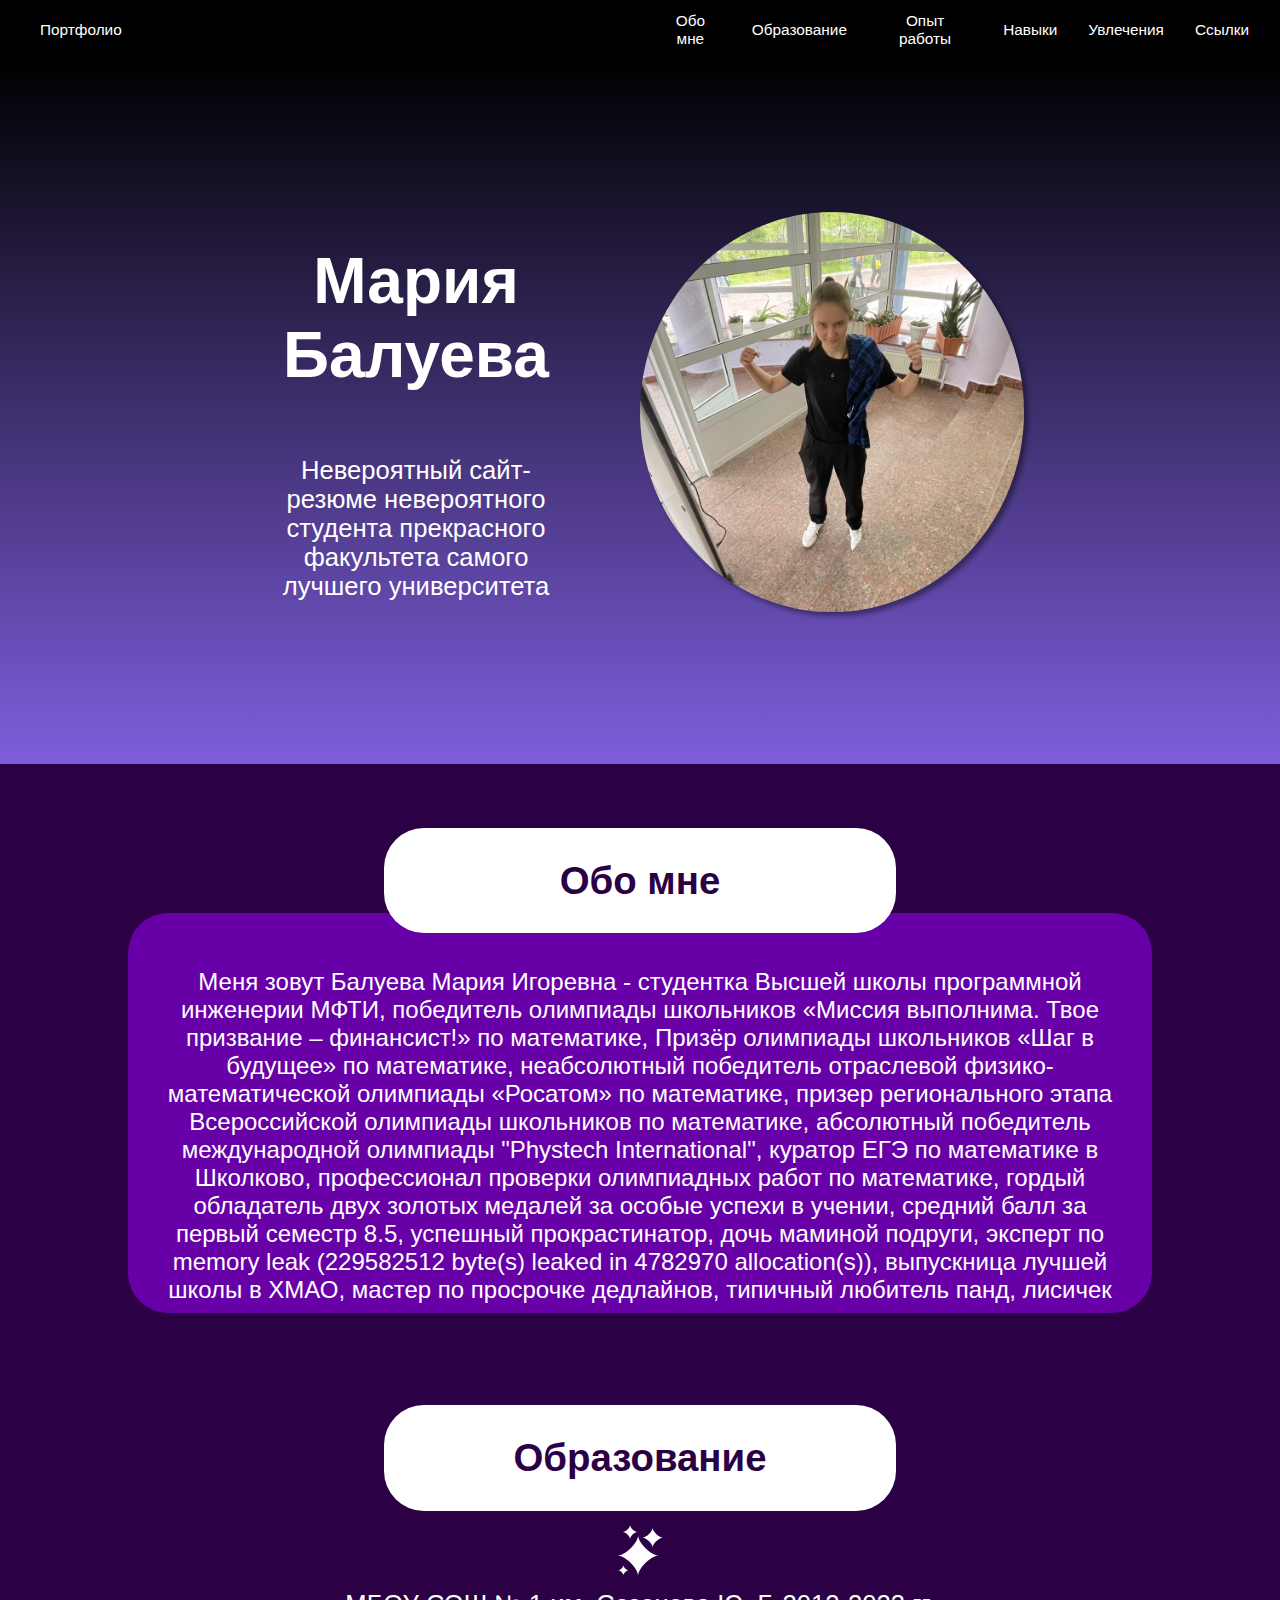
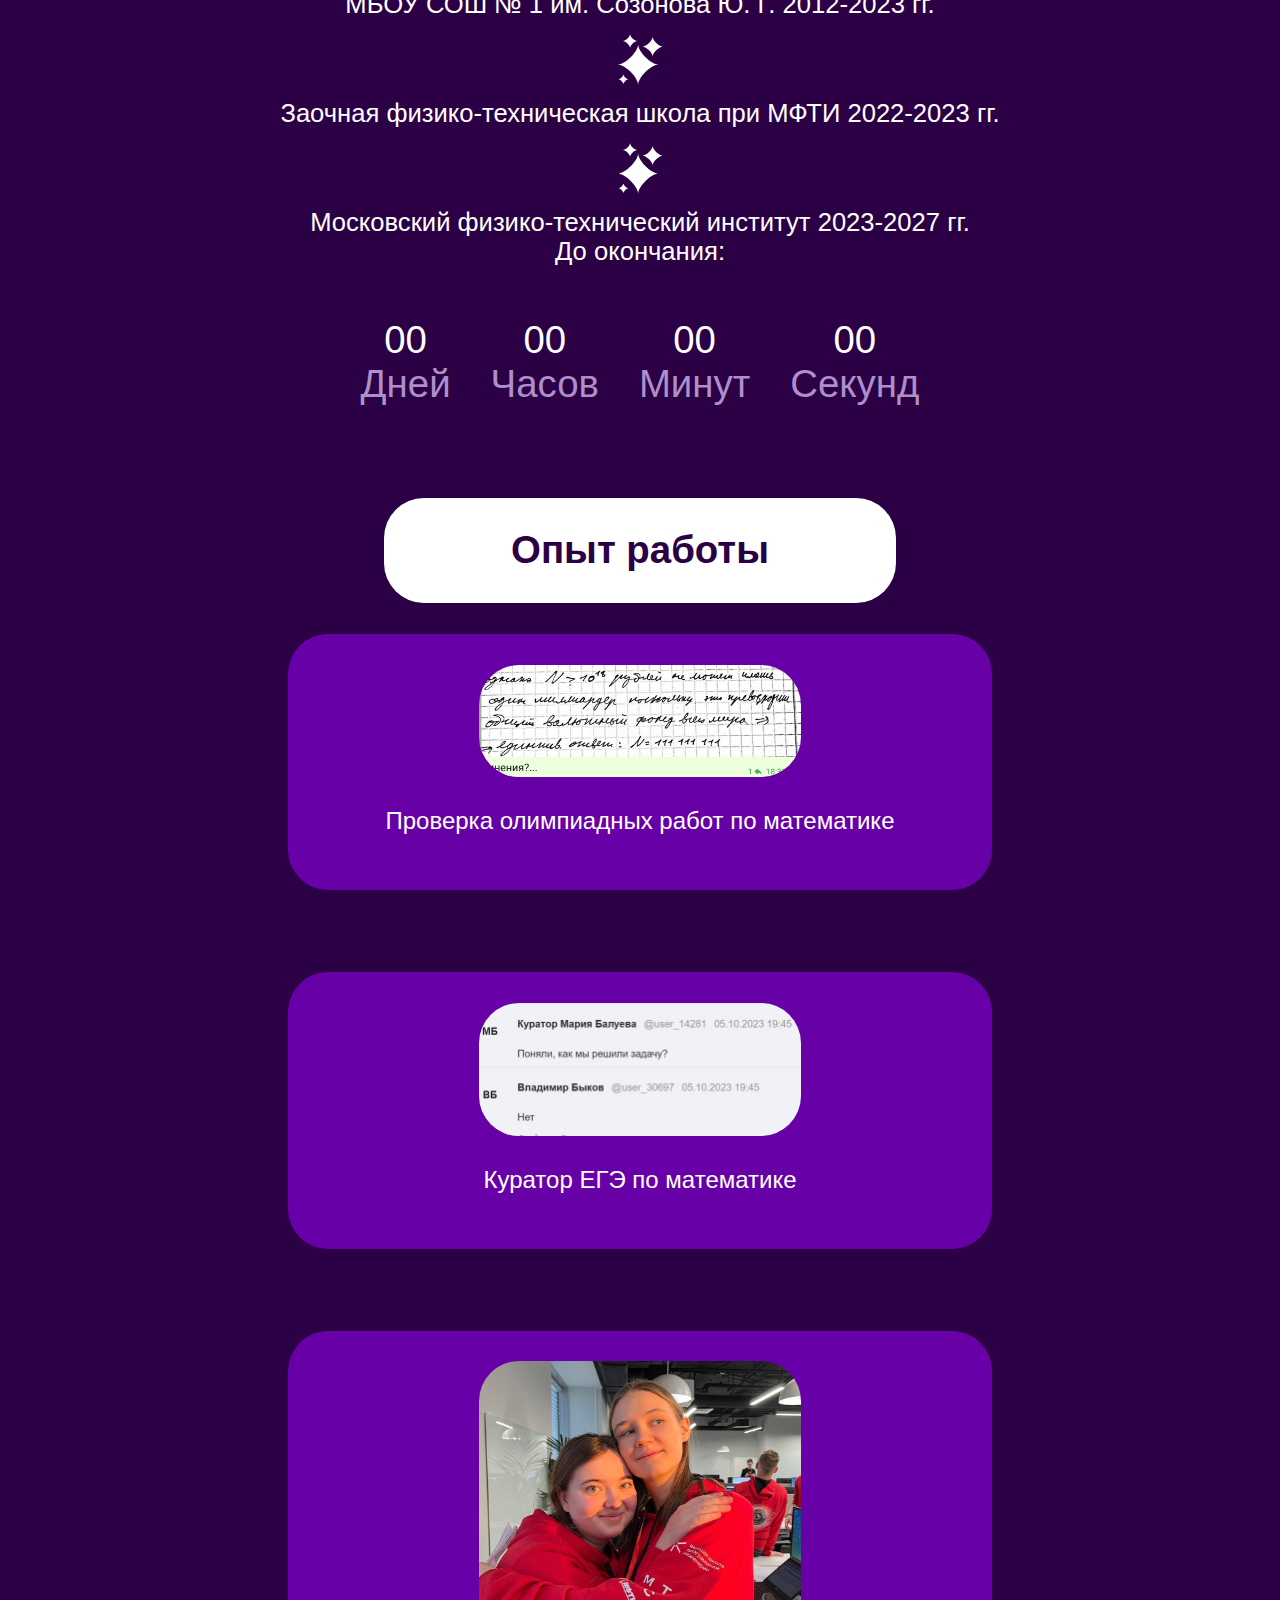
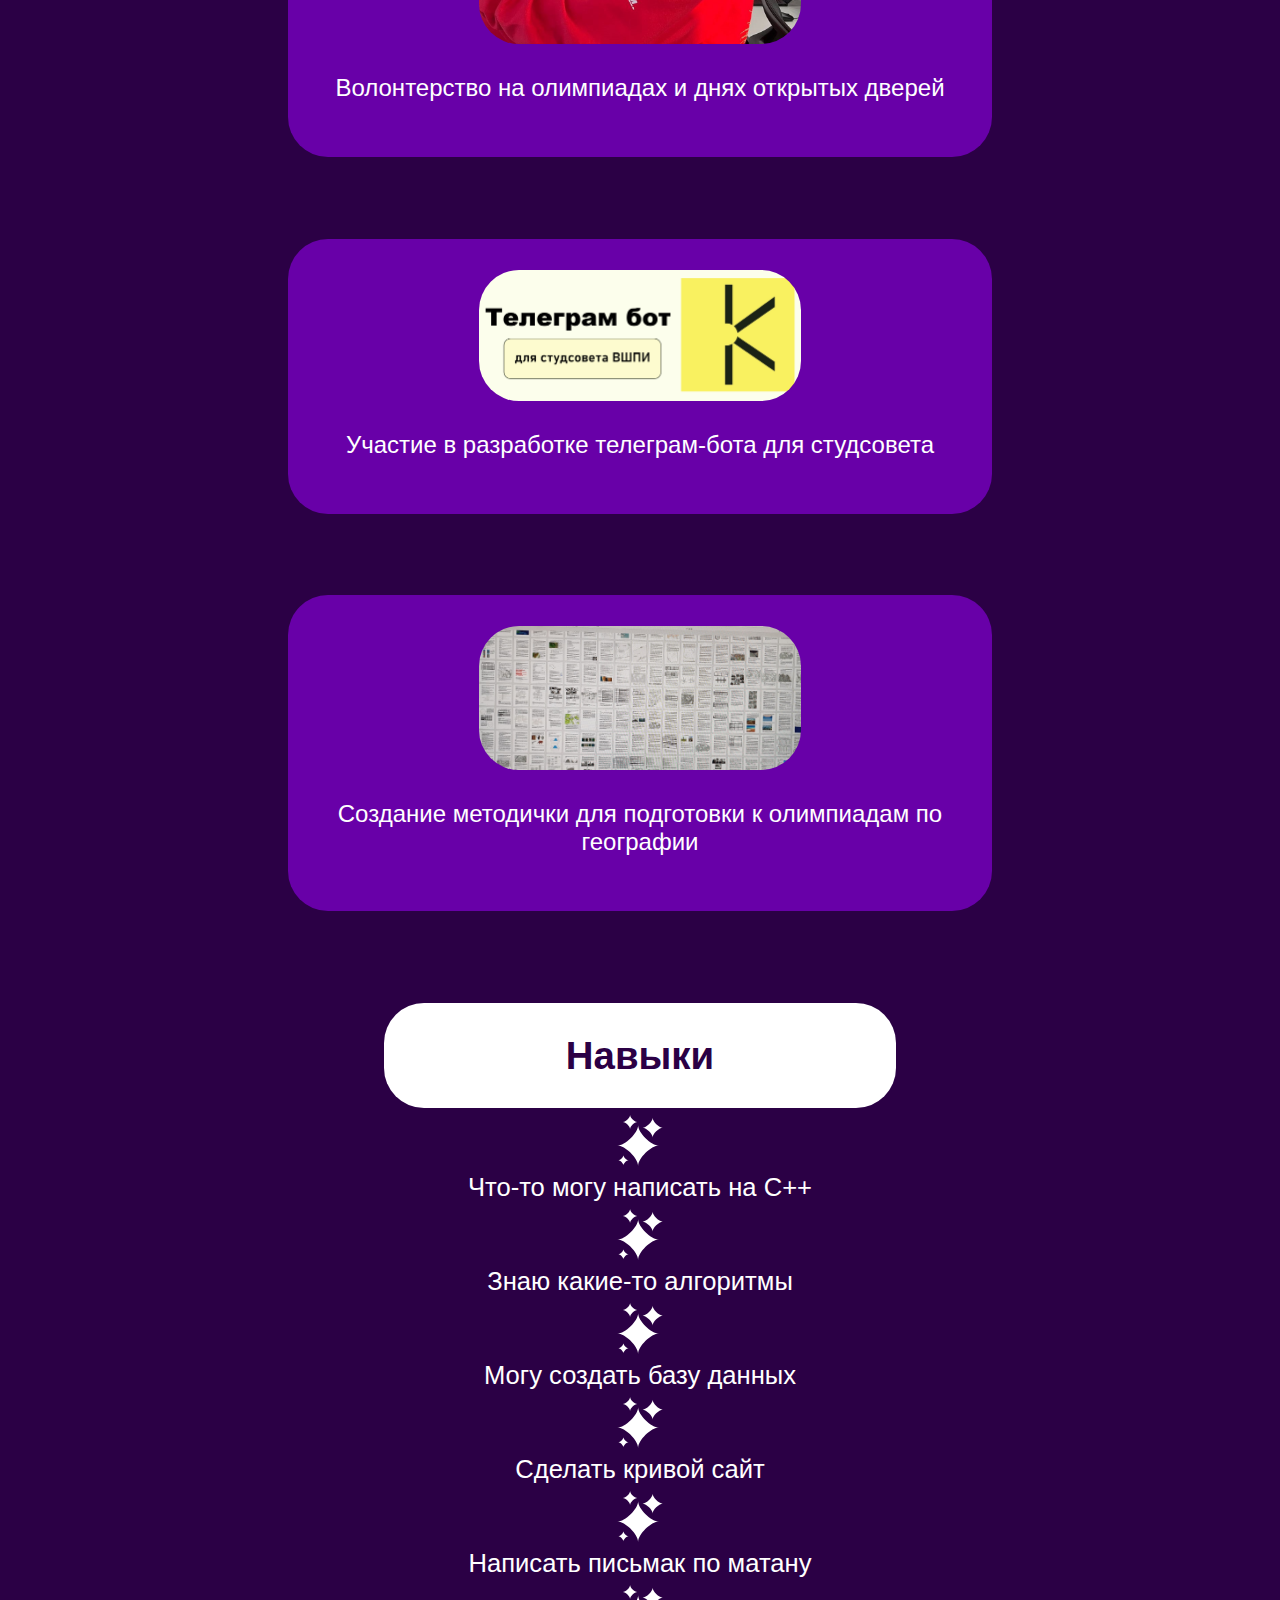
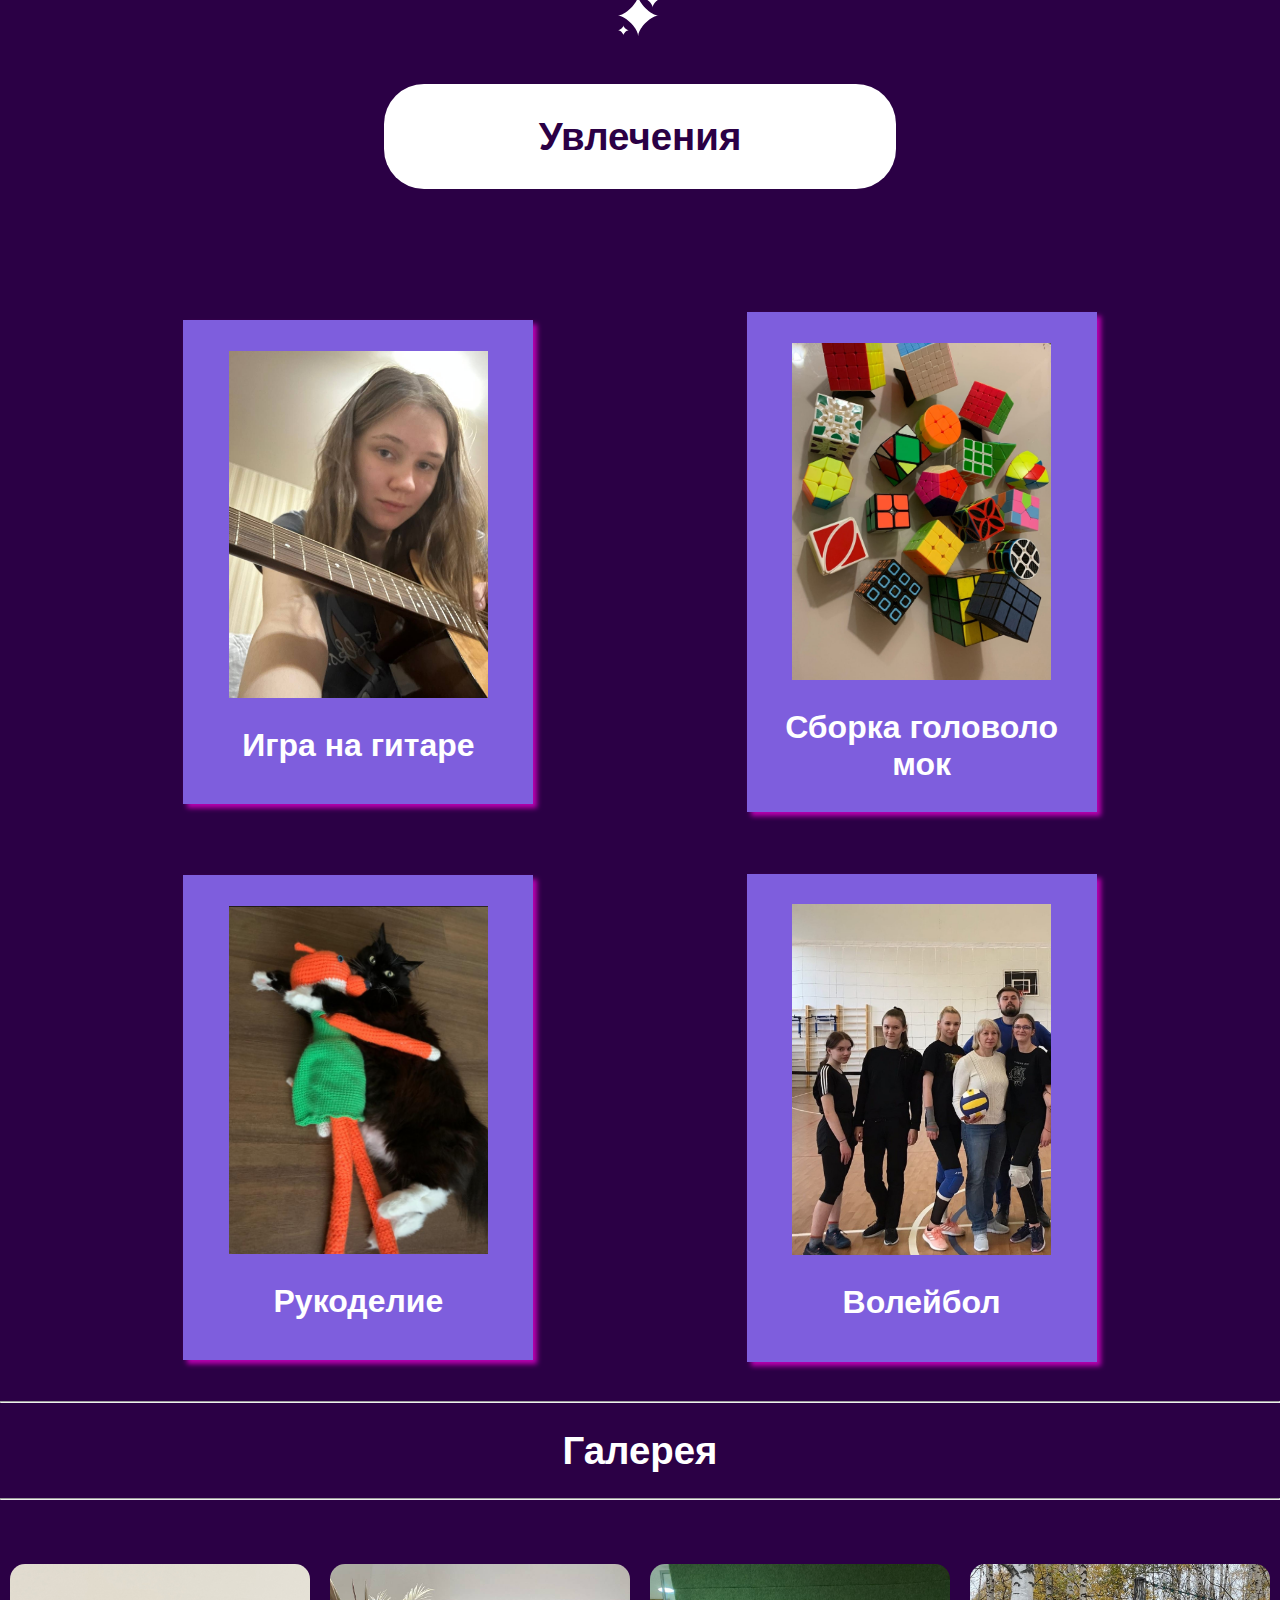
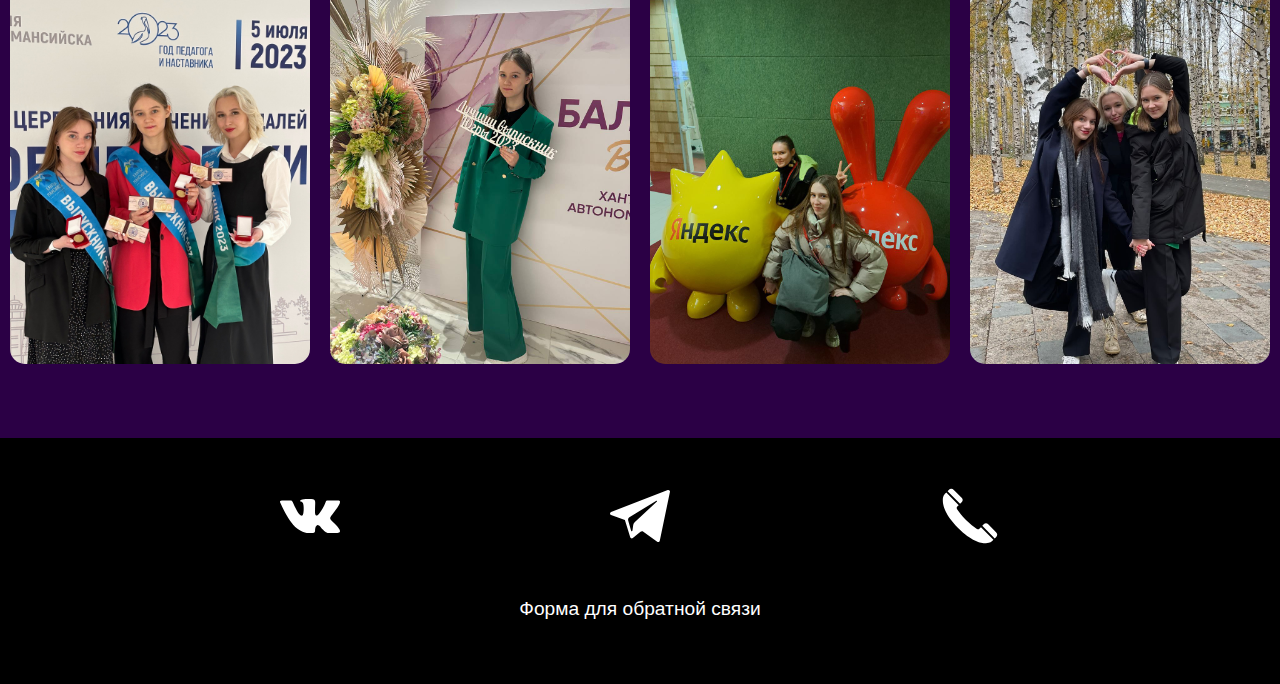
<file: index.html>
<!DOCTYPE html>
<html lang="ru">
<head>
  <meta charset="UTF-8">
  <meta name="viewport" content="width=device-width, initial-scale=1">
  <meta name="keywords" content="личный сайт, портфолио">
  <meta name="description" content="Портфолио Марии Балуевой">
  <meta name="author" content="Мария Балуева">
  <meta property="og:title" content="Портфолио Марии Балуевой">
  <meta property="og:site_name" content="Сайт о Марии Балуевой">
  <meta property="og:type" content="profile">
  <meta property="og:locale" content="ru_RU">
  <meta property="og:description" content="Сайт о Марии Балуевой">
  <meta property="profile:first_name" content="Мария">
  <meta property="profile:last_name" content="Балуева">
  <meta property="profile:gender" content="female">
  <meta property="profile:username" content="marypan">
  <link rel="stylesheet" href="css/style.css">
  <link rel="icon" href="img/panda_a40xo26t7vg9.svg">
  <title>Портфолио</title>
</head>

<body>
  <menu class="menu fixed">
    <li class="menu__half menu__half_left">
        <a href="#self" class="menu__item">Портфолио</a>
    </li>
    <li class="menu__half menu__half_right">
        <a href="#about" class="menu__item">Обо мне</a>
        <a href="#education" class="menu__item">Образование</a>
        <a href="#work" class="menu__item">Опыт работы</a>
        <a href="#skills" class="menu__item">Навыки</a>
        <a href="#entertainments" class="menu__item">Увлечения</a>
        <a href="#contacts" class="menu__item">Ссылки</a>
    </li>
</menu>



  <header class="header">
    <div class="header__paragraph">
        <h1 class="header__paragraph-header">Мария Балуева</h1>
        <h2 class="header__paragraph-description">Невероятный сайт-резюме невероятного студента прекрасного факультета самого лучшего университета</h2>
    </div>
    <img src="img/ZkJn5E-w70U.jpg" alt="Здесь могло бы быть мое фото" class="header__image">
</header>



<section class="information">
          <h2 id = "about" class="information__heading">Обо мне</h2>
          <div class="information__text">
            <p>Меня зовут Балуева Мария Игоревна - студентка Высшей школы программной инженерии МФТИ, 
              победитель олимпиады школьников «Миссия выполнима. Твое призвание – финансист!» по математике, 
              Призёр олимпиады школьников «Шаг в будущее» по математике, 
              неабсолютный победитель отраслевой физико-математической олимпиады «Росатом» по математике,
               призер регионального этапа Всероссийской олимпиады школьников по математике, 
               абсолютный победитель международной олимпиады "Phystech International", куратор ЕГЭ по математике в Школково,
                профессионал проверки олимпиадных работ по математике, гордый обладатель двух золотых медалей за особые успехи в учении, 
                средний балл за первый семестр 8.5, успешный прокрастинатор, 
                дочь маминой подруги, эксперт по memory leak (229582512 byte(s) leaked in 4782970 allocation(s)),
                выпускница лучшей школы в ХМАО, мастер по просрочке дедлайнов, типичный любитель панд, лисичек и котиков</p>
          </div>
          
          <div class="pointer" id = "education"></div>

          <h2 class="information__heading">Образование</h2>
          <div class = "list">
            <img src="img/star_83dobqr5vzaj.svg" alt="-" class="list__icon">
            <div class="list__information">МБОУ СОШ № 1 им. Созонова Ю. Г. 2012-2023 гг.</div>
            <img src="img/star_83dobqr5vzaj.svg" alt="-" class="list__icon">
            <div class="list__information">Заочная физико-техническая школа при МФТИ 2022-2023 гг.</div>
            <img src="img/star_83dobqr5vzaj.svg" alt="-" class="list__icon">
            <div class="list__information">Московский физико-технический институт 2023-2027 гг.</div>
            <div class="list__information">До окончания:</div>
          </div>

          <div class="countdown">
            <div class="countdown__item">
              <span id="days">00</span>
              <span class="countdown__item_label">Дней</span>
            </div>
            <div class="countdown__item">
              <span id="hours">00</span>
              <span class="countdown__item_label">Часов</span>
            </div>
            <div class="countdown__item">
              <span id="minutes">00</span>
              <span class="countdown__item_label">Минут</span>
            </div>
            <div class="countdown__item">
              <span id="seconds">00</span>
              <span class="countdown__item_label">Секунд</span>
            </div>
          </div>

          <div class="pointer" id = "work"></div>

          <h2 class="information__heading">Опыт работы</h2>

          <div class="information__text information__text_work">
            <img src="img/Screenshot2024-04-07032911.png" alt="Здесь фото" class="information__image">
            <p>Проверка олимпиадных работ по математике</p>
          </div>

          <div class="information__text information__text_work">
            <img src="img/VGgQymY63QI.jpg" alt="Здесь фото" class="information__image">
            <p>Куратор ЕГЭ по математике</p>
          </div>

          <div class="information__text information__text_work">
            <img src="img/f85b80ea-35e7-41dd-8182-fa59cd783cbf.jfif" alt="Здесь фото" class="information__image">
            <p>Волонтерство на олимпиадах и днях открытых дверей</p>
          </div>

          <div class="information__text information__text_work">
            <img src="img/Screenshot2024-04-07034353.png" alt="Здесь фото" class="information__image">
            <p>Участие в разработке телеграм-бота для студсовета</p>
          </div>


          <div class="information__text information__text_work">
            <img src="img/hXYUjdfpzyQ.jpg" alt="Здесь фото" class="information__image">
            <p>Создание методички для подготовки к олимпиадам по географии</p>
          </div>

          <div class="pointer" id = "skills"></div>

          <h2 class="information__heading">Навыки</h2>
          <div class="list">
            <img src="img/star_83dobqr5vzaj.svg" alt="-" class="list__icon">
            <div class="list__information">Что-то могу написать на C++</div>
            <img src="img/star_83dobqr5vzaj.svg" alt="-" class="list__icon">
            <div class="list__information">Знаю какие-то алгоритмы</div>
            <img src="img/star_83dobqr5vzaj.svg" alt="-" class="list__icon">
            <div class="list__information">Могу создать базу данных</div>
            <img src="img/star_83dobqr5vzaj.svg" alt="-" class="list__icon">
            <div class="list__information">Сделать кривой сайт</div>
            <img src="img/star_83dobqr5vzaj.svg" alt="-" class="list__icon">
            <div class="list__information">Написать письмак по матану</div>
            <img src="img/star_83dobqr5vzaj.svg" alt="-" class="list__icon">
          </div>

          <div class="pointer" id = "entertainments"></div>
          
          <h2 class="information__heading">Увлечения</h2>
          <section class="entertainments">
          <div class="card">
            <img src="img/photo1712451968.jpeg" alt="Здесь фото" class="card__image">
          <h3  class="card__title">Игра на гитаре</h3>
        </div>
        
        <div class="card">
          <img src="img/7qy0zbXzegE.jpg" alt="Здесь фото" class="card__image">
          <h3  class="card__title">Сборка головоломок</h3>
        </div>
        
        
       <div class="card">
          <img src="img/10bcvk2I-1U.jpg" alt="Здесь фото" class="card__image">
          <h3  class="card__title">Рукоделие</h3>
        </div>
        
        
       <div class="card">
          <img src="img/-gNyGGhq5Es.jpg" alt="Здесь фото" class="card__image">
          <h3  class="card__title">Волейбол</h3>
        </div>
      </section>
</section>



<hr>
<h1 class="gallery__header">Галерея</h1>
<hr>

<div class="gallery">
  <a href="#modal" class="wrapper"><img class="gallery__image" src="img/image1.jpg" alt="Изоб. 1" id="0"></a>
  <a href="#modal" class="wrapper"><img class="gallery__image" src="img/image2.jfif" alt="Изоб. 2" id="1"></a>
  <a href="#modal" class="wrapper"><img class="gallery__image" src="img/image4.jfif" alt="Изоб. 4" id="2"></a>
  <a href="#modal" class="wrapper"><img class="gallery__image" src="img/image5.jpg" alt="Изоб. 5" id="3"></a>
</div>


<div id="modal" class="modal">
  <div class="modal__arrow modal__arrow_left">
    <img src="img/arrow_left.svg">
  </div>
  <div class="modal-dialog">
    <div class="modal-content">
      <div class="modal-header">
        <a href="#close" title="Close" class="close">×</a>
      </div>
      <div class="modal-body">
      </div>
    </div>
  </div>
  <div class="modal__arrow modal__arrow_right">
    <img src="img/arrow_right.svg">
  </div>
</div>

<a href="#popup" id="openpopup"></a>


<div id="popup" class="popup">
  <div class="popup-dialog">
    <div class="popup-content">
      <a href="#close" title="Close" class="close"></a>
      <div class="popup-body">
        <h1 class="popup__header">Подписывайся</h1>
        <a href="https://www.youtube.com/@hsse_lectures" target="_blank" class="popup__href"><img target="blank" src="img/youtube.svg" class="popup__icon"></a>
      </div>
    </div>
  </div>
</div>

<div id="form" class="form">
  <div class="form-dialog">
    <div class="form-content">
  <div class="form-header">
        <h3 class="form-title">Напиши мне отзыв :)</h3>
        <a href="#close" title="Close" class="close">×</a>
  </div>
  <form name="feedback" class="form-body" action="" method="post" novalidate>   

      <label class="form__label">
          <input id="tel-input" class="form__field" type="tel" placeholder="Телефон" required>
          <span class="tel-input-error form__input-error"></span>
      </label>

      <label class="form__label">
          <input id="email-input" class="form__field" type="email" placeholder="Email" required>
          <span class="email-input-error form__input-error"></span>
      </label>

      <label class="form__label">
        <textarea id="feedback-input" class="form__field form__field_description" type="text" descr="descr" placeholder="Отзыв"></textarea>
        <span class="feedback-input-error form__input-error"></span>
      </label>


      <button id="inputButton" class="form__button" type="submit">
          Отправить
      </button>
</form>
    </div>
  </div>
</div>

<footer class="footer" id="contacts">
    <div class="icons">
    <a href="https://vk.com/pppandaaaaa"  target="_blank">
      <img src="img/vk_social_network_logo_679eewj5emft.svg" alt="Вконтакте" class="footer__logo">
    </a>
    <a href="https://t.me/pppandaaaaa"  target="_blank">
      <img src="img/telegram_uwxjj914cuk3(1).svg" alt="Телеграм" class="footer__logo">
    </a>
    <a href="tel:+79227680049"  target="_blank">
      <img src="img/telephone_rw7g29ckvwd9.svg" alt="Телефон" class="footer__logo">
    </a>
  </div>
  <div class="form-opener"></div>
<a href="#form" class="form-opener__button">Форма для обратной связи</a>
</div>

  </footer>

<script src="js/timer.js"></script>
<script src="js/scroll.js"></script>
<script src="js/photo.js"></script>
<script src="js/popup.js"></script>
<script src="js/form.js"></script>
</body>
</html>
</file>
<file: css/style.css>
* {
    box-sizing: border-box;
  }

  body {
    font-family: 'Inter', 'Arial', sans-serif;
    background-color: #2b0045;
    margin: auto;
  }
  
  .menu {
    display: flex;
    background-color:#000000;
    margin: 0;
}

.fixed {
  position: sticky;
  width: 100%;
  z-index: 10;
  left: 0;
  top: 0;
}


  .menu__item {
    font-size: 1.2vw;
    font-weight: 200;
    text-align: center;
    text-decoration: none;
    color: #ffffff;
    margin-right: 5%;
  }


  .menu__half {
    display: flex;
    width: 50%;
    align-items: center;
    text-decoration: none;
    min-height: 60px;
    flex-direction: row;
  }

  .menu__half_left {
    justify-content: start;
}


  .menu__half_right {
    justify-content: end;
}

  .header {
    display: flex;
    align-items: center;
    justify-content: space-between;
    gap: 5%;
    max-width: 100%;
    min-height: 55vw;
    flex-direction: row;
    align-items: center;
    background: linear-gradient(#000000, #7e5edd);
  }

  .header__paragraph {
    display: flex;
    align-items: center;
    margin-top: 0;
    flex-direction: column;
    color: #ffffff;
    text-align: center;
    margin-left: 20%;
  }

  .header__paragraph-header {
    color: #ffffff;
    font-size: 5vw;
    font-weight: 700;
  }

  .header__paragraph-description {
    color: #ffffff;
    font-size: 2vw;
    font-weight: 400;
  }

  .header__image {
    width: 30%;
    height: 30%;
    border-radius: 50%;
    margin-right: 20%;
    box-shadow: 4px 4px 5px rgba(0, 0, 0, 0.4);
  }

  .pointer {
    padding: 2%;
  }

  .information {
    display: flex;
    flex-direction: column;
    justify-content: center;
    text-align: center;
    align-items: center;
    color: #ffffff;
    width: 80%;
    margin: 5% auto 0 auto;
  }

  .information__heading {
    margin: auto;
    font-weight: 700;
    text-align: center;
    background-color: #ffffff;
    color: #2b0045;
    font-size: 3vw;
    word-wrap: break-word;
    border-radius: 40px 40px 40px 40px;
    padding: 3%;
    width: 50%;
    position: relative;
    z-index: 7;
  }

  .information__image {
    width: 50%;
    height: 50%;
    border-radius: 40px 40px 40px 40px;
  }

  .information__text {
    max-height: 400px;
    overflow: scroll;
    width: 100%;
    margin-top: -2%;
    margin-bottom: 5%;
    font-size: 150%;
    font-weight: 300;
    text-align: center;
    background-color: #9d00ff88;
    padding: 3%;
    border-radius: 40px 40px 40px 40px;
    position: relative;
    z-index: 5;
  }


  .information__text_work {
    margin-top: 3%;
    width: 55vw;
    max-height: fit-content;
    min-height: max-content;
  }

  .list {
    display: flex;
    flex-direction: column;
  }

  .list__information {
    list-style-type: none;
    font-size: 2vw;
    font-weight: 500;
    text-align: center;
    margin: auto;
  }

  .list__icon {
    width: 4vw;
    height: 4vw;
    margin: 2% auto 2% auto;
  }

  .list__icon:hover {
    transform: scale(1.2); 
    transition: transform 0.2s ease-in-out;
  }

  .countdown {
    display: flex;
    justify-content: center;
    font-family: 'Arial', sans-serif;
    margin-top: 5%;
    margin-bottom: 5%;
  }
   
  .countdown__item {
    margin: 0 20px;
    text-align: center;
  }
   
  .countdown__item span {
    display: block;
    font-size: 3vw;
  }
   
  .countdown__item_label {
    color: #ad8fc9;
  }

  .entertainments {
    display: flex;
    flex-wrap: wrap;
    flex-direction: row;
    align-items: center;
    margin: 6% auto 3% auto;
    gap: 10%;
  }

  .card {
    display: flex;
    display: inline-block;
    flex-wrap: wrap;
    flex-direction: row;
    padding: 3% 3% 3% 3%; 
    width: 40%;
    max-width: 350px;
    max-height: 500px;
    box-shadow: 4px 4px 5px rgb(187, 0, 178);
    background-color: #7e5edd;
    margin: 6% auto 0 auto;
    gap: 10%;
  }
  
  .card__title {
    margin: auto;
    margin-bottom: 10px;
    font-size: 200%;
    font-weight: 700;
    word-break: break-all;
  }
  
  .card__image {
    margin-bottom: 25px;
    width: 90%;
  }

  .icons {
    display: flex;
    justify-content: center;
    flex-direction: row;
    margin: auto;
    height: fit-content;
    width: fit-content;
    gap: 10%;
  }

  .form-opener {
    display: flex;
    justify-content: center;
    margin: auto;
  }
  
  .form-opener__button {
    margin: auto;
    align-items: center;
    color: #ffffff;
    text-decoration: none;
    text-align: center;
    font-size: 1.5vw;
    margin-bottom: 5%;
  }
  

  .footer {
    display: flex;
    flex-direction: column;
    max-height: 400px;
    min-height: 200px;
    background-color: black;
    align-items: center;
    text-align: center;
    justify-content: center;
  }
  

  .footer__logo {
    
    width: 25%;
    margin-top: 20%;
    margin-bottom: 20%;
  }

  .footer__logo:hover {
    transform: scale(1.2); 
    transition: transform 0.2s ease-in-out;
  }
  

  ::-webkit-scrollbar {
  width: 0;
}

.gallery {
  display: flex;
  justify-content: center;
  flex-wrap: wrap;
  margin-top: 5%;
  margin-bottom: 5%;
}

.gallery__header {
  color: #ffffff;
  text-align: center;
  font-size: 3vw;
}

.wrapper {
  display: flex;
  margin: auto;
  justify-content: center;
  transition: transform 0.3s ease-in-out;
  gap: 5px;
}
  
.gallery__image {
  width: 300px;
  height: 400px;
  object-fit: cover;
  margin: auto;
  justify-content: center;
  margin-bottom: 10px;
  transition: transform 0.3s ease-in-out;
  border-radius: 15px;
}

.gallery__image:hover {
  transform: scale(1.02);
  transition: transform 0.5s ease-in-out;
  cursor: pointer;
}


.modal {
  visibility: hidden;
  display: flex;
  flex-direction: row;
  position: fixed; 
  top: 0;
  right: 0;
  bottom: 0;
  left: 0;
  background: rgba(0,0,0,0.5); 
  z-index: 1050;
  opacity: 0; 
  transition: opacity 200ms ease-in; 
  pointer-events: none;
  margin: 0;
  padding: 0;
}

.modal:target {
opacity: 1; 
pointer-events: auto; 
overflow-y: auto; 
}

.modal-dialog {
margin: auto;
position: relative;
width: 35vw;
}

.modal-content {
  background-image: url();
  background-size: cover;
  position: relative;
  display: flex;
  flex-direction: column;
  background-color: #fff;
  background-clip: padding-box;
  border: 1px solid rgba(0,0,0,0.2);
  border-radius: 40px 40px 40px 40px;
  outline: 0;
  box-shadow: 0 5px 15px rgba(0,0,0,.5);
}

.modal-header {
  display: flex;
  justify-content: end;
  align-items: center;
  padding: 15px;
  border-radius: 40px 40px 0 0;
}

.close {
  font-family: sans-serif;
  font-size: 2vw;
  font-weight: 700;
  line-height: 1;
  color: #000;
  text-shadow: 0 1px 0 #fff;
  opacity: .5;
  text-decoration: none;
  margin-top: 4%;
  margin-right: 4%;
}

.close:focus, .close:hover {
  color: #000;
  text-decoration: none;
  cursor: pointer;
  opacity: .75;
}

.modal-body {
position: relative;
  flex: 1 1 auto;
  padding: 15px;
  overflow: auto;
  height: 48vw;
}


.modal__arrow {
  margin: auto;
  width: 5vw;
}

.modal__arrow_right {
  margin: auto;
  width: 5vw;
}

.modal__arrow_left {
  margin: auto;
  width: 5vw;
}

.popup {
  display: flex;
  flex-direction: row;
  position: fixed; 
  top: 0;
  right: 0;
  bottom: 0;
  left: 0;
  background: rgba(0,0,0,0.5); 
  z-index: 1050;
  opacity: 0; 
  transition: opacity 200ms ease-in; 
  pointer-events: none;
  margin: 0;
  padding: 0;
}

.popup:target {
opacity: 1; 
pointer-events: auto; 
overflow-y: auto; 
}

.popup-dialog {
margin: auto;
position: relative;
width: 35vw;
}

.popup-content {
  background-size: cover;
  position: relative;
  display: flex;
  flex-direction: column;
  background-color: rgba(255, 255, 255, 0.9);
  background-clip: padding-box;
  border: 1px solid rgba(0,0,0,0.2);
  border-radius: 40px 40px 40px 40px;
  outline: 0;
  box-shadow: 0 5px 15px rgba(0,0,0,.5);
}

.popup-body {
  display: flex;
  flex-direction: column;
  position: relative;
  flex: 1 1 auto;
  padding: 15px;
  overflow: auto;
  height: 15vw;
  font-size: 1.5vw;
}

.popup__header {
  margin: auto;
  text-align: center;
}

.popup__href {
  display: flex;
}

.popup__icon {
  margin: auto;
  width: 8vw;
  margin-bottom: 2%;
}











.form {
  display: flex;
  flex-direction: row;
  position: fixed; 
  top: 0;
  right: 0;
  bottom: 0;
  left: 0;
  background: rgba(0,0,0,0.5); 
  z-index: 1050;
  opacity: 0; 
  transition: opacity 200ms ease-in; 
  pointer-events: none;
  margin: 0;
  padding: 0;
}

.form:target {
opacity: 1; 
pointer-events: auto; 
overflow-y: auto; 
}

.form-dialog {
display: flex;
position: relative;
width: 40vw;
margin: 10px;
margin: 30px auto; 
}

.form-content {
  margin: auto;
  position: relative;
  display: flex;
  flex-direction: column;
  background-color: #fff;
  background-clip: padding-box;
  border: 1px solid rgba(0,0,0,.2);
  border-radius: 40px 40px 40px 40px;
  outline: 0;
  box-shadow: 0 5px 15px rgba(0,0,0,.5);
}

.form-body {
   position: relative;
    flex: 1 1 auto;
    padding: 15px;
    overflow: auto;
    display: flex;
    background-color: #d0c4f3;
    height: 30vw;
    width: 30vw;
    border-radius: 0 0 40px 40px;
    flex-direction: column;
}




.form-title {
  margin-top: 0;
  margin-bottom: 0;
  line-height: 1.5;
  font-size: 1.5vw;
  font-weight: 700;
  margin: auto;
}

.form-header {
  display: flex;
  align-items: center;
  justify-content: space-between;
  padding-top: 5%;
  background-color: #d0c4f3;
  border-radius: 40px 40px 0 0;
}

.form__label {
  display: flex;
  flex-direction: column;
}

.form__field {
  background-color: #ffffff;
  border: #044334 2px solid;
  justify-content: center;
  margin: auto;
  margin-top: 5%;
  width: 25vw;
  height: 3vw;
  border-radius: 10px 10px 10px 10px;
  font-size: 1vw;
}

.form__field_error {
  border: 2px solid red; /* красная рамка для некорректных данных */
} 

.email-input-error {
  opacity: 0;
  margin: auto;
}

.tel-input-error {
  opacity: 0;
  margin: auto;
}


.form__input-error_active {
  opacity: 100;
  color: red;
}

.form__field_description {
  height: 9vw;
}

.form__button {
  background-color: #7e5edd;
  border: #24033e 2px solid;
  justify-content: center;
  margin: auto;
  width: 10vw;
  height: 3vw;
  border-radius: 10px 10px 10px 10px;
  font-size: 1.5vw;
}

.form__button_loading {
  background-color: #dd5ed2;
  border: #24033e 2px solid;
}

.form__button_succes {
  background-color: #63b836;
  border: #074d0d 2px solid;
}

.form__button_inactive {
  background-color: #676669;
  border: #000000 2px solid;
}


  @media (max-width: 1100px) {
    .menu {
      display: flex;
      flex-direction: column;
      margin: auto;
      align-items: center;
    }
    .menu__half {
      display: flex;
      margin: auto;
      align-items: center;
      width: fit-content;
    }
    .menu__item {
      margin: auto;
      font-size: 2vw;
    } 
    .menu__half_left {
      display: none;
    }
    .menu__half_right {
      margin: auto;
      text-align: center;
      gap: 2vw;
    }
    
  }

  @media (max-width: 850px) {
    .menu__half {
      display: flex;
      width: fit-content;
    }
    .menu__half_left {
      display: none;
    }
    .menu__half_right {
      margin-right: 17%;
    }
    .list__information {
      font-size: 5vw;
    }
    .card {
      width: 80%;
    }
    .list__icon {
      width: 6vw;
      height: 6vw;
    }
    .form-body {
      height: 58vw;
      width: 60vw;

    }
    .form__field {
      width: 50vw;
      height: 6vw;
      font-size: 3vw;
    }
    .form-title {
      font-size: 2.5vw;
    }
    .form__button {
      height: 5vw;
      width: 20vw;
      font-size: 2vw;
    }
    .form-opener__button {
      font-size: 5vw;
      margin-bottom: 10%;
    }
  }
</file>
